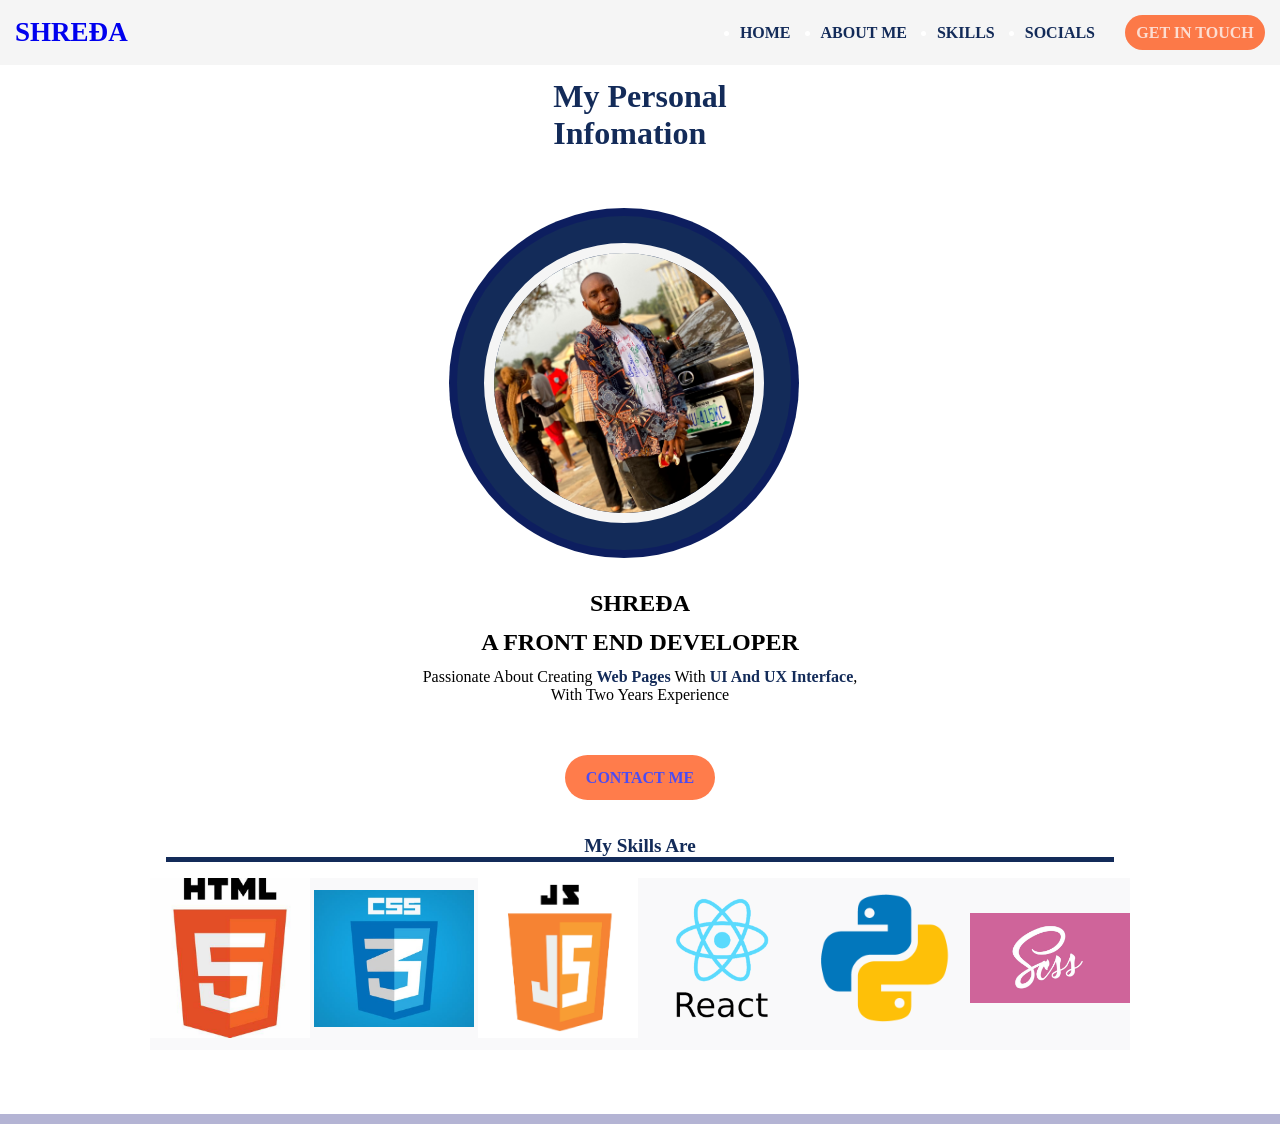
<file: about.html>
﻿ <!DOCTYPE html>
 <html lang="en">
 <head>
    <meta charset="UTF-8">
    <meta name="viewport" content="width=device-width, initial-scale=1.0">
    <title>ABOUT</title>
    <link rel="stylesheet" href="css/responsive.css">
    <link rel="stylesheet" href="css/style.css">
    <script src="script.js" defer=""></script>

 </head>
 <body>
    
 </body>
 </html>
 <!--       HEADER              -->
 <header class="header" id="header"> 
    <section id="section1">
    <nav>
        <div class="container">
            <h2 class="container"><a href="index.html">Shreða</a></h2>
        </div>
        <div class="nav-list">
            <ul class="ul">
                <li class="list-items"><a href="index.html" class="link-list">HOME</a></li>
                <li class="list-items"><a href="about.html" class="link-list">ABOUT ME</a></li>
                <li class="list-items"><a href="skills.html" class="link-list">SKILLS</a></li>
                <li class="list-items"><a href="social.html" class="link-list">SOCIALS</a></li>
                <a href="contact.html" class="button">Get in touch</a>
               
            </ul>
        </div>

        <div class="toggle">
            <div class="line"></div>
            <div class="line"></div>
            <div class="line"></div>
        </div>


</nav>
</section>

<!-- ABOUT -->
<section class="about">
    <h2 class="first-con">
        My personal <br> infomation
    </h2>
    <div class="about-container about-page container grid">
        <div class="home-peril aperil">
            <div class="aempty-content">
                <img src="css/IMG_0230.jpg" alt="image" class="picture">

            </div>
        </div>
        
            <div class="about-data grid">
                <div class="about-info grid">
                    <h1 class="about-name">
                        Shreða

                    </h1>
                    <h2 class="about-prof">A FRONT END DEVELOPER</h2>
                    <p class="about-desc">
                        passionate about creating <b>web pages</b> with <b> UI and UX interface</b>,
                        <br> with two years experience 
                        

                    </p>

                </div>
                <a href="contact.html" class="about-button"> CONTACT ME</a> 

        </div>
        <!-- my skills -->
        <section id="section3">
            <h3 class="skills">my skills are</h3>
            <div class="second-section">
                    <div class="html">
                        <img src="css/html.jpeg" alt="" class="skill" width="200px">
                    </div>
                    <div class="css">
                        <img src="css/css.jpeg" alt="" class="skill" width="200px">
                    </div>
                    <div class="javascript">
                        <img src="css/Javascript.jpeg" class="skill" width="200px">

                </div>
               
                    <div class="react">
                        <img src="css/react.png" alt="" class="skill" width="200px">
                    </div>
                    <div class="python">
                        <img src="css/python.png" alt="" class="skill" width="200px">
                    </div>
                    <div class="scss">
                        <img src="css/scss.jpeg" alt="" class="skill" width="200px">
    
                </div>
</div></section>





    
    
    
        </div></section></header>
</file>
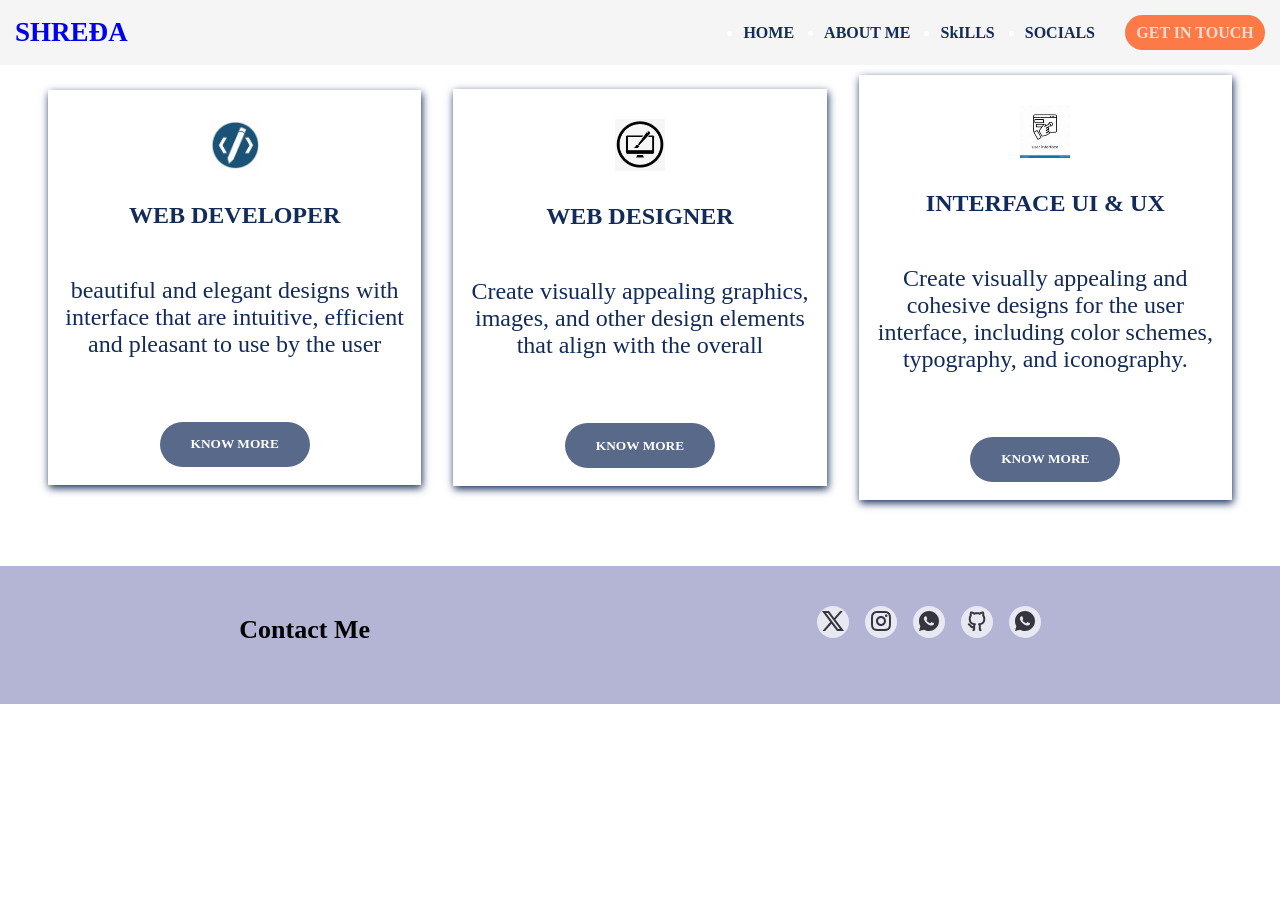
<file: skills.html>
﻿ <!DOCTYPE html>
 <html lang="en">
 <head>
    <meta charset="UTF-8">
    <meta name="viewport" content="width=device-width, initial-scale=1.0">
    <title>Document</title>
    <link rel="stylesheet" href="css/style.css">
    <link rel="stylesheet" href="css/responsive.css">
    <script src="script.js" defer=""></script>
 </head>
 <body>
    

 
 
 <!--       HEADER              -->
 <header class="header" id="header"> 
    <section id="section1">
    <nav>
        <div class="container">
            <h2 class="container"><a href="index.html">Shreða</a></h2>
        </div>
        <div class="nav-list">
            <ul class="ul">
                <li class="list-items"><a href="index.html" class="link-list">HOME</a></li>
                <li class="list-items"><a href="about.html" class="link-list">ABOUT ME</a></li>
                <li class="list-items"><a href="skills.html" class="link-list">SkILLS</a></li>
                <li class="list-items"><a href="social.html" class="link-list">SOCIALS</a></li>
                <a href="contact.html" class="button">GET IN TOUCH</a>
               
            </ul>
        </div>

        <div class="toggle">
            <div class="line"></div>
            <div class="line"></div>
            <div class="line"></div>
        </div>


</nav>
</section>
<section class="three">
    <h2 class="section-title">
        The services I offer
    </h2>
    <div class="first-container">
        <div class="firstt-subcon">
            <img src="css/OIP%20%282%29.jpeg" alt="" class="img" width="1em">
            <h2 class="web-dev">
                WEB DEVELOPER
            </h2>
            <p class="des">
                beautiful and elegant designs with <br>
                 interface that are intuitive, efficient <br>
                 and pleasant to use by the user
            </p>
            
                <button class="services-button">
                    know more
                </button>

        <div class="services-modal">
            <div class="services-modal_content">
               <img src="css/ri-close-line.png" class="services-modal_close" alt="">
                <h2 class="services-modal_title">
                    WEB DEVELOPER

                </h2>
                <ul class="services-modal_list grid">
                    <li class="services-modal_item">
                        create professional and quality website at the client request
                        
                    </li>
                    <li class="services-modal_item">
                        I build web apps through writing well designed, 
                        testable and <br> efficient code by using best
                         software development practices.
                    </li>
                    <li class="services-modal_item">
                        Implement dynamic and interactive features using JavaScript.

                    </li>
                    <li class="services-modal_item">
                        Style web pages using CSS to enhance the visual presentation.

                    </li>

                </ul>

            </div>
        </div>

        </div>
        <div class="firstt-subcon">
            <img src="css/OIP%20%283%29.jpeg" alt="" class="img" width="15px">
            <h2 class="web-dev">
                WEB DESIGNER
            </h2>
            <p class="des">
                Create visually appealing graphics, images, and other 
                design elements that align with the overall 
                
            </p>
            
                <button class="services-button">
                    know more
                </button>
        <div class="services-modal">
            <div class="services-modal_content">
                <img src="css/ri-close-line.png" class="services-modal_close" alt="">
                <h2 class="services-modal_title">
                    WEB DESIGNER

                </h2>
                <ul class="services-modal_list grid">
                    <li class="services-modal_item">
                        Develop a consistent visual language, including color schemes,<br>
                        typography,and imagery.
                        
                    </li>
                    <li class="services-modal_item">
                        Design the overall layout of web pages, considering the <br> placement of various elements such as headers, 
                        navigation menus, <br> content areas, and footers.

                    </li>
                    <li class="services-modal_item">
                        Ensure that the layout is visually balanced and
                         provides <br> a seamless and intuitive user experience.

                    </li>
                   
                    <li class="services-modal_item">
                        Collaborate with stakeholders to gather feedback making <br> necessary adjustments to the design.

                    </li>
                   
                </ul>
            </div>
            </div>

        </div>
        
        <div class="firstt-subcon">
            <img src="css/OIP%20%284%29.jpeg" alt="" class="img" width="15px">
            <h2 class="web-dev">
                INTERFACE UI & UX
            </h2>
            <p class="des">
                Create visually appealing and cohesive designs for the user
                 interface, including color schemes, 
                typography, and iconography.
            </p>

                <button class="services-button">
                    know more
                </button>
        <div class="services-modal">
            <div class="services-modal_content">
                <img src="css/ri-close-line.png" class="services-modal_close" alt="">
                <h2 class="services-modal_title">
                    INTERFACE UI & UX

                </h2>
                <ul class="services-modal_list grid">
                    <li class="services-modal_item">
                        Ensure that the design aligns with the overall brand identity.
                        
                    </li>
                    <li class="services-modal_item">
                        Design the layout of web pages or application screens, <br>
                        determining  the placement of elements  such as buttons, forms,<br>
                         and  navigation menus.

                    </li>
                    <li class="services-modal_item">
                        Create interactive prototypes or mockups  to demonstrate the look <br>
                         and  feel of the user interface.

                    </li>
                    <li class="services-modal_item">
                        Conduct user research to understand the needs, 
                        behaviors, and <br> preferences
                         of the target audience.

                    </li>
                

                </ul>

            </div>
        </div>

        </div>
       
    </div>

</section>
<div class="sixth-section">
    <h1 class="title">contact me</h1>

    <div class="contact">
        <div class="first-contact">
            <a href=" https://twitter.com/sha_dra_ch">
               
                <img src="css/twitter-x-line.png" alt="">
        </a>
       </div>
        <div class="first-contact">
            <a href="https://www.instagram.com/shreda_shadrach?igsh=YzVkODRmOTdmMw==">
                <img src="css/instagram-line.png" alt="">
        </a>
     </div>

     <div class="first-contact">
              <a href="https://wa.me/37256085166">
       
           <img src="css/whatsapp-fill.png">
          </a>

         </div>
    <div class="first-contact">
        <a href="https://github.com/shreda-dot">
           
            <img src="css/github-line.png" alt="image">
    </a>

    </div>
         <div class="first-contact">
        <a href="https://wa.me/37256085166">
           
            <img src="css/whatsapp-fill.png" alt="image">
    </a>

    </div>
</div>

</div></header></body>
</html>
</file>
<file: css/responsive.css>
@media screen and (max-width: 765px) {
    :root{
        --responsive-nav: rgba(3, 3, 108, 0.56);

    }
    
    
    .nav-list {
      position: fixed;
      top: 0;
      left: -100%;
      background:whitesmoke ;
      height: 100%;
      width: 250px;
      display: flex;
     
      font-weight: bold;
    }
    .nav-list li {
      
      padding: 2.5em 2.0em;
    }
    .button{
       margin-left:1.0em;
       margin-top: 2.5em;
    }
    .active {
      left: 0;
    }
    .toggle {
      display: grid;
      gap: 1px;
      padding: 0 4px;
    }
    .toggle .line {
      width: 30px;
      height: 10px;
      background-color:var(--responsive-nav);
      
      
     
    }
  }
  .first-sec{
    flex-direction: column;
    place-content: center;
      align-items: center;
      justify-self: center;
      text-transform: uppercase;
      font-size: 1.2em;
      color: white;
      background-image: url(blue.jpeg);
      background-repeat: no-repeat;
      background-size: cover;
  }
    
  
  nav {
    display: flex;
    align-items: center;
    top: 0;
    position: fixed;
    width: 100%;
    z-index: 1000;
    justify-content: space-between;
    padding: 15px;
    text-transform: uppercase;
    background-color: var(--main);
  }
  
  
   @media screen and (min-width: 765px) {
    
    .nav-list {
        .ul{
            display: flex;
            align-items: center;
            justify-content: center;
            text-transform: capitalize;
            
      gap: 30px;
        }
        
      
    }
    
    .toggle {
      display: none;
    }
  }
  
  .first-sec{
        display: flex;
        align-items: center;
    h1{
        font-size: 50px;
        
    }
   .first-subcon{
    margin: 40px 0 40px 0;
   }
  } 
  
  @media screen and (min-width: 765px){
    .three{
      .first-container{
        display: flex;
        align-items: center;
        justify-content: center;
      }
    }
    .work-container{
      display: flex;
      align-self: center;
      justify-content: center;
    
     }
  }
  /* .div-container{
    display: flex;
    align-items: center;
    justify-content: center;
    margin-left: 3em;
  }
   */
</file>
<file: css/style.css>
@charset "UTF-8";
*,
::after,
::before {
  margin: 0;
  padding: 0;
  box-sizing: border-box;
  /* list-style: none; */
  text-decoration: none;
  font-family: Garamond;
  max-width: 100%;
}

:root {
  --main: whitesmoke;
  --blue: #132b59;
  --girl: rgba(35, 35, 90, 0.945);
  --button: orangered;
  --responsive-nav: rgba(3, 3, 108, 0.294);
}

.header {
  border-bottom: 10px solid var(--responsive-nav);
}

#section1 {
  align-items: center;
  z-index: 100;
  justify-content: space-between;
  position: fixed;
  top: 0;
  text-transform: uppercase;
  color: white;
}
#section1 .container {
  font-weight: bold;
  font-size: 1.3em;
}
#section1 .container .list-items {
  color: var(--girl);
}
#section1 .link-list {
  color: var(--blue);
}
#section1 .link-list:hover {
  color: var(--responsive-nav);
}
#section1 .nav-list {
  display: flex;
  font-weight: bold;
}
#section1 .button {
  width: 140px;
  height: 35px;
  background-color: var(--button);
  font-weight: bold;
  transition: all 750ms ease-in-out;
  cursor: pointer;
  display: flex;
  text-align: center;
  align-items: center;
  justify-content: center;
  opacity: 0.7;
  color: rgba(255, 255, 255, 0.763);
  border-radius: 100vmax;
  text-transform: uppercase;
}
#section1 .button:hover {
  background-color: var(--main);
  cursor: pointer;
  border: 0.1rem solid wheat;
  color: var(--blue);
}
#section1 .button a {
  display: inline;
  text-align: center;
}
#section1 .button .hide {
  display: none;
}

.first-sec {
  display: flex;
  flex-direction: column;
  text-transform: uppercase;
  font-size: 1.2em;
  color: white;
background-image: url(blue.jpeg);
width: 100%;
  /* background-repeat: no-repeat; */
  /* background-size: cover; */
}
.first-sec .first-subcon {
  display: flex;
  justify-content: center;
  align-items: center;
}
.first-sec .second-subcon {
  display: flex;
  justify-content: center;
  align-items: center;
}

.peril {
  margin: 7rem 0 0 0;
  width: 350px;
  height: 350px;
  background-color: var(--blue);
  border: 8px solid var(--responsive-nav);
  border-radius: 50%;
  display: grid;
  place-items: center;
  transition: background-color 0.4s;
}

.empty-content {
  width: 280px;
  height: 280px;
  border: 10px solid var(--main);
  border-radius: 50%;
  overflow: hidden;
  display: flex;
  justify-content: center;
  align-items: center;
  background: linear-gradient(100deg) hsl(var(--responsive-nav), 90% 80%), hsl(var(--responsive-nav), 90% 30%);
}

.home-peril {
  justify-self: center;
}

.first-subcon {
  font-size: 24px;
  border-right: 2px solid #000;
  white-space: nowrap;
  overflow: hidden;
  display: inline-block;
  letter-spacing: 2px;
  transition: all 750ms ease-in-out;
  font-weight: bold;
  animation: write 8s steps(40) forwards;
}

.first-subcon.complete {
  border-right: none;
}

@keyframes write {
  from {
    width: 0;
  }
  to {
    width: 100%;
  }
}
.second-subcon {
  font-size: 24px;
  border-right: 2px solid #000;
  white-space: nowrap;
  overflow: hidden;
  display: inline-block;
  transition: all 750ms ease-out;
  margin-bottom: 20px;
  font-weight: bold;
  word-spacing: 5px;
  animation: pull 8s steps(40) infinite;
  animation-duration: 10s;
}

.second-subcon.complete {
  border-right: none;
}

@keyframes pull {
  from {
    width: 0;
    top: 100%;
  }
  to {
    width: 100%;
  }
}
.third-subcon {
  display: flex;
  align-items: center;
  justify-content: center;
  border-right: 2px solid #000;
  white-space: nowrap;
  overflow: hidden;
  display: inline-block;
  transition: all 750ms ease-in-out;
  margin-bottom: 2em;
  font-weight: bold;
  word-spacing: 10px;
  animation: pull 10s forwards;
}

.third-subcon.complete {
  border-right: none;
}

@keyframes pull {
  from {
    width: 0;
    top: 100%;
  }
  to {
    width: 100%;
  }
}
/* contact socials */
.contact {
  display: flex;
  align-items: center;
  justify-content: center;
  -moz-column-gap: 1rem;
       column-gap: 1rem;
  margin: 8px 0 24px 0;
}
.contact .first-contact {
  display: flex;
  align-items: center;
  justify-content: center;
  width: 1.5em;
  padding: 2px 0 0 0;
  background-color: white;
  border-radius: 100vmax;
  opacity: 0.7;
}
.contact .first-contact:hover {
  opacity: 1;
}

/* dowdload button */
.fourth-subcon {
  display: flex;
  align-items: center;
  justify-content: center;
  gap: 5px;
}
.fourth-subcon .btn8 {
  position: relative;
  border: none;
  outline: none;
  border-radius: 100vmax;
  margin: 8px 0 16px 0;
  padding: 15px 15px;
  display: inline-block;
  font-weight: bold;
  cursor: pointer;
  background-color: var(--main);
}
.fourth-subcon .btn8::after {
  content: "";
  position: absolute;
  bottom: 0;
  width: 0;
  height: 2px;
  background-color: rgb(114, 22, 150);
  right: 50%;
  transform: translateX(50%);
  transition: 0.5s ease-in-out;
}
.fourth-subcon .btn8:hover::after {
  content: "";
  width: 100px;
}
.fourth-subcon .btn8 span {
  cursor: pointer;
  display: inline-block;
  position: relative;
  transition: 0.5s;
}
.fourth-subcon .btn8 span:after {
  content: "»";
  position: absolute;
  opacity: 0;
  top: 0;
  right: -20px;
  transition: 0.5s;
}
.fourth-subcon .btn8:hover span {
  padding-right: 25px;
}
.fourth-subcon .btn8:hover span:after {
  opacity: 1;
  right: 0;
}

/* ABOUT */
.about {
  margin: 70px 0 0 0;
  display: flex;
  flex-direction: column;
  place-items: center;
  text-transform: capitalize;
}
.about .first-con {
  color: var(--blue);
  margin: 8px 0;
  font-size: 2em;
}
.about .aperil {
  width: 350px;
  height: 350px;
  background-color: var(--blue);
  border: 8px solid var(--responsive-nav);
  border-radius: 50%;
  display: grid;
  margin: 2em 4em 0 2em;
  place-items: center;
  transition: background-color 0.4s;
}
.about .aempty-content {
  width: 280px;
  height: 280px;
  border: 10px solid var(--main);
  border-radius: 50%;
  overflow: hidden;
  place-items: center;
  display: flex;
  justify-content: center;
  align-items: center;
  background: linear-gradient(100deg) hsl(var(--responsive-nav), 90% 80%), hsl(var(--responsive-nav), 90% 30%);
}
.about .about-container {
  display: flex;
  flex-direction: column;
  margin: 1em 0 0 0;
  place-items: center;
}
.about .grid {
  margin: 1em 0 0 0;
  display: flex;
  flex-direction: column;
  place-items: center;
}
.about .about-desc {
  font-size: 1em;
}
.about .about-name {
  text-transform: uppercase;
}
.about .about-button {
  width: 150px;
  border: none;
  outline: none;
  height: 45px;
  background-color: var(--button);
  font-weight: bold;
  transition: all 750ms ease-in-out;
  cursor: pointer;
  opacity: 0.7;
  display: flex;
  align-items: center;
  justify-content: center;
  margin: 1.2em 0;
  border-radius: 100vmax;
  text-transform: uppercase;
}
.about .about-button:hover {
  background-color: var(--main);
  cursor: pointer;
  border: 0.1rem solid wheat;
}
.about .about-button .hide {
  display: none;
}

.about-page {
  padding-bottom: 4rem;
}

.about-perfil {
  justify-self: center;
}

.about-content {
  row-gap: 4rem;
}

.about-data {
  row-gap: 2rem;
}

.about-info {
  row-gap: 0.75rem;
  text-align: center;
}

.about-desc b {
  color: var(--blue);
}

.skills {
  display: flex;
  align-items: center;
  justify-content: center;
  border-bottom: 5px solid var(--blue);
  color: var(--blue);
  font-size: 1.2em;
  margin: 16px;
}

.skill {
  margin-bottom: 8px;
  width: 10rem;
  transition: transform 0.4s;
}
.skill:hover {
  transform: translateY(-0.5rem);
}

/* services i offer */
.second-section {
  background: rgba(79, 79, 126, 0.037);
  display: flex;
  align-items: center;
  justify-content: center;
  gap: 4px;
  grid-template-columns: repeat(3, max-content);
}

.section-title {
  display: flex;
  align-items: center;
  justify-content: center;
}

.three {
  margin: 2rem;
  color: var(--blue);
}
.three .section-title {
  text-transform: capitalize;
}
.three .first-container {
  text-align: center;
}
.three .firstt-subcon {
  width: 95%;
  border: 2px solid transparent;
  box-shadow: 1px 3px 8px;
  outline: none;
  margin: 16px;
  text-align: center;
  display: inline-block;
  flex-direction: grid;
  place-content: center;
}
.three .firstt-subcon .web-dev {
  margin-bottom: 2em;
}
.three .firstt-subcon .img {
  width: 50px;
  margin: 28px 0;
  display: inline-block;
  place-items: center;
}
.three .firstt-subcon .des {
  font-size: 1.5em;
  margin-bottom: 2em;
}
.three .firstt-subcon .services-button {
  width: 150px;
  border: none;
  outline: none;
  height: 45px;
  background-color: var(--blue);
  color: white;
  font-weight: bold;
  transition: all 750ms ease-in-out;
  cursor: pointer;
  opacity: 0.7;
  margin: 1.2em 0;
  border-radius: 100vmax;
  text-transform: uppercase;
}
.three .firstt-subcon .services-button:hover {
  background-color: var(--main);
  cursor: pointer;
  border: 0.1rem solid wheat;
  color: var(--blue);
}
.three .firstt-subcon .services-button .hide {
  display: none;
}

.services-modal {
  position: fixed;
  inset: 0;
  background-color: hsla(var(--blue), 90%, 30% 0.3);
  -webkit-backdrop-filter: blur(24px);
          backdrop-filter: blur(24px);
  display: grid;
  place-items: center;
  padding: 2rem 1.5rem;
  opacity: 0;
  visibility: hidden;
  z-index: 1000;
  transition: opacity 0.4s, visibility 0.4s;
}

.services-modal_content {
  max-height: 420px;
  position: relative;
  background-color: var(--main);
  padding: 3.5rem 1.5rem;
  border-bottom: 6px solid var(--blue);
  overflow: auto;
}

/* .services-modal_content::-webkit-scrollbar{
 width: .6rem;

} */
.services-modal_content::-webkit-scrollbar-thumb {
  background-color: var(--responsive-nav);
}

.services-modal_title {
  margin-bottom: 2.5rem;
  font-size: 1.5em;
}

.services-modal_list {
  margin-left: 1rem;
}

.services-modal_item {
  text-align: initial;
  list-style: square;
  font-size: 1.5em;
}

.services-modal_items::marker {
  color: var(--blue);
}

.services-modal_close {
  position: absolute;
  top: 0.1rem;
  right: 1.5rem;
  border-bottom: none;
  font-size: 0.5rem;
  color: var(--blue);
  cursor: pointer;
}

.active-modal {
  opacity: 1;
  visibility: visible;
}

/* MY RECENT WORK */
/* SOCIALS */
.sixth-section {
  display: flex;
  justify-content: space-around;
  -moz-column-gap: 1rem;
       column-gap: 1rem;
  margin-top: 50px;
  padding: 2em 1.5em;
  background-color: var(--responsive-nav);
  width: 100%;
}
.sixth-section .title {
  text-transform: capitalize;
  font-size: 26px;
  display: flex;
  align-items: center;
}
.sixth-section .contact {
  display: flex;
  align-items: center;
  justify-content: center;
}
.sixth-section .first-contact {
  display: flex;
  align-items: center;
  justify-content: center;
  width: 2em;
  height: 2em;
  padding: 2px 0 0 0;
  background-color: white;
  border-radius: 100vmax;
  opacity: 0.7;
}
.sixth-section .first-contact:hover {
  opacity: 1;
}

footer {
  background-color: rgba(35, 35, 90, 0.945);
  height: 600px;
  display: flex;
  align-items: center;
  justify-content: center;
}
footer label {
  font-weight: bold;
}
footer .last-section {
  border-radius: 10px;
  box-shadow: 10px 10px 3px rgba(0, 0, 0, 0.076);
  background-color: white;
  padding-top: 10em;
  max-width: 109%;
}
footer .last-section h2 {
  display: flex;
  align-items: center;
  justify-content: center;
  margin-top: 16px;
  font-weight: bold;
  text-transform: capitalize;
}
footer .last-section .second-con {
  margin: 16px;
}
footer .last-section .second-con input {
  display: flex;
  flex-direction: column;
  height: 50px;
  width: 350px;
  margin: 6px 16px;
  padding: 8px 16px;
  border: none;
  outline: none;
  border-radius: 10px;
  box-shadow: 10px 10px 3px rgba(0, 0, 0, 0.076);
  background-color: rgba(0, 0, 0, 0.294);
}
footer .last-section .third-con {
  margin: 20px 16px;
}
footer .last-section .third-con input {
  display: flex;
  flex-direction: column;
  height: 50px;
  width: 350px;
  margin: 6px 16px;
  padding: 8px 16px;
  border: none;
  outline: none;
  border-radius: 10px;
  background-color: rgba(0, 0, 0, 0.294);
  box-shadow: 10px 10px 3px rgba(0, 0, 0, 0.076);
}
footer .last-section .fourth-con {
  margin: 20px 16px;
}
footer .last-section .fourth-con #subject {
  display: flex;
  flex-direction: column;
  height: 100px;
  width: 350px;
  margin: 6px 16px;
  padding: 8PX 16PX;
  border: none;
  outline: none;
  border-radius: 10px;
  background-color: rgba(0, 0, 0, 0.294);
  box-shadow: 10px 10px 3px rgba(0, 0, 0, 0.076);
}
footer .last-section .fifth-con {
  margin: 20px 16px;
}
footer .last-section .fifth-con #message {
  display: flex;
  flex-direction: column;
  height: 150px;
  width: 350px;
  margin: 6px;
  padding: 8px 16px;
  border: none;
  outline: none;
  border-radius: 10px;
  background-color: rgba(0, 0, 0, 0.294);
  box-shadow: 10px 10px 3px rgba(0, 0, 0, 0.076);
}
footer .last-section .six-con {
  display: flex;
  align-items: center;
  justify-content: center;
}
footer .last-section .six-con input {
  width: 120px;
  border: none;
  outline: none;
  height: 40px;
  background-color: var(--button);
  color: var(--blue);
  font-weight: bold;
  transition: all 750ms ease-in-out;
  cursor: pointer;
  opacity: 1;
  display: flex;
  align-items: center;
  justify-content: center;
  border-radius: 100vmax;
  text-transform: uppercase;
}
footer .last-section .six-con input:hover {
  background-color: var(--main);
  cursor: pointer;
  border: 0.2rem solid wheat;
}
footer .last-section .six-con input .hide {
  display: none;
}/*# sourceMappingURL=style.css.map */
</file>
